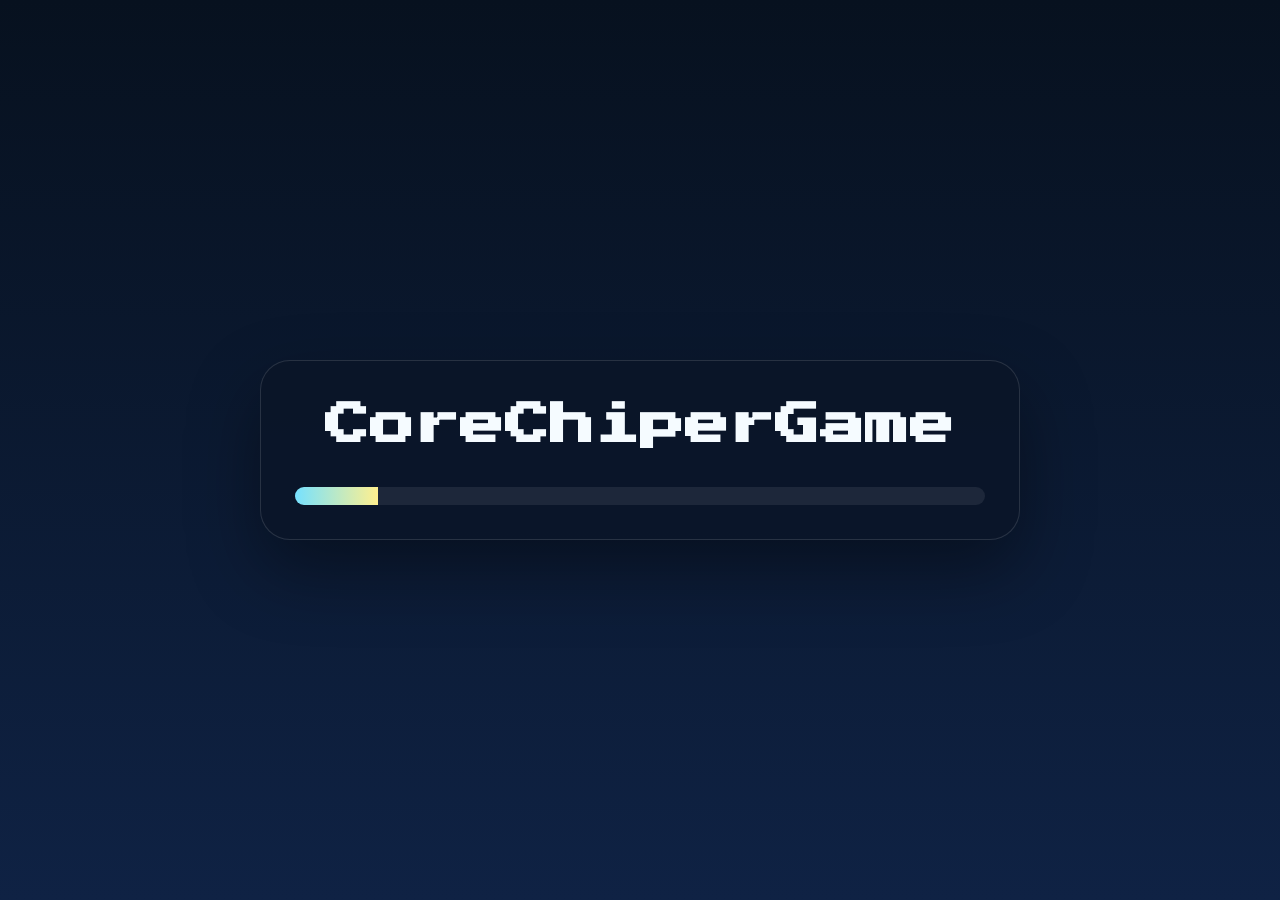
<file: index.html>
<!DOCTYPE html>
<html lang="en">
<head>
  <meta charset="UTF-8">
  <meta name="viewport" content="width=device-width, initial-scale=1.0, maximum-scale=1.0, user-scalable=no, viewport-fit=cover">
  <title>CoreChiperGame</title>
  <link rel="preconnect" href="https://fonts.googleapis.com">
  <link rel="preconnect" href="https://fonts.gstatic.com" crossorigin>
  <link href="https://fonts.googleapis.com/css2?family=Press+Start+2P&family=Space+Grotesk:wght@400;500;700&display=swap" rel="stylesheet">
  <link rel="stylesheet" href="style.css">
</head>
<body>
  <div class="sky-glow"></div>

  <div id="bootScreen" class="screen boot-screen">
    <div class="boot-card">
      <h1 class="boot-title">CoreChiperGame</h1>
      <div class="boot-meter">
        <div id="bootFill" class="boot-fill"></div>
      </div>
    </div>
  </div>

  <div id="menuScreen" class="screen menu-screen hidden">
    <div class="menu-card glass">
      <div class="menu-copy">
        <p class="eyebrow">Open World Adventure</p>
        <h1>CoreChiperGame</h1>
        <p class="subtitle">
          Jelajahi lautan bergerak, desa penduduk, dungeon, cuaca ekstrem, kendaraan, companion, quest, dan pertarungan real-time dalam satu game website.
        </p>
      </div>
      <div class="menu-actions">
        <button id="openWorldBtn" class="primary-btn menu-btn">New Journey</button>
        <button id="continueBtn" class="ghost-btn menu-btn">Continue</button>
        <button id="openSettingsBtn" class="ghost-btn menu-btn">Settings</button>
      </div>
    </div>
  </div>

  <div id="worldScreen" class="screen panel-screen hidden">
    <div class="panel-card glass">
      <div class="panel-header">
        <div>
          <p class="eyebrow">Create Journey</p>
          <h2>World Setup</h2>
        </div>
        <button id="closeWorldBtn" class="ghost-btn small-btn">Back</button>
      </div>
      <div class="form-grid">
        <label class="field">
          <span>Hero Name</span>
          <input id="worldNameInput" type="text" value="Aru" maxlength="24">
        </label>
        <label class="field">
          <span>World Size</span>
          <select id="worldSizeSelect">
            <option value="normal">Normal</option>
            <option value="wide">Wide</option>
            <option value="massive">Massive</option>
          </select>
        </label>
        <label class="field">
          <span>Difficulty</span>
          <select id="difficultySelect">
            <option value="relaxed">Relaxed</option>
            <option value="adventure" selected>Adventure</option>
            <option value="legend">Legend</option>
          </select>
        </label>
        <label class="field">
          <span>Region Mood</span>
          <select id="worldThemeSelect">
            <option value="meadow">Meadow Coast</option>
            <option value="sunset">Sunset Frontier</option>
            <option value="storm">Storm Realm</option>
          </select>
        </label>
      </div>
      <div class="panel-actions">
        <button id="createWorldBtn" class="primary-btn">Create World</button>
      </div>
    </div>
  </div>

  <div id="settingsScreen" class="screen panel-screen hidden">
    <div class="panel-card glass">
      <div class="panel-header">
        <div>
          <p class="eyebrow">Settings</p>
          <h2>Game Settings</h2>
        </div>
        <button id="closeSettingsBtn" class="ghost-btn small-btn">Back</button>
      </div>
      <div class="form-grid">
        <label class="field">
          <span>Music</span>
          <select id="musicSetting">
            <option value="off">Off</option>
            <option value="on">On</option>
          </select>
        </label>
        <label class="field">
          <span>Mobile Controls</span>
          <select id="mobileControlsSetting">
            <option value="auto">Auto</option>
            <option value="show">Always Show</option>
            <option value="hide">Hide</option>
          </select>
        </label>
        <label class="field">
          <span>Weather FX</span>
          <select id="weatherSetting">
            <option value="full">Full</option>
            <option value="light">Light</option>
            <option value="off">Off</option>
          </select>
        </label>
      </div>
    </div>
  </div>

  <div class="shell">
    <header class="topbar glass">
      <div>
        <p class="eyebrow">RPG Adventure Web</p>
        <h1>CoreChiperGame</h1>
        <p class="subtitle">Satu dunia website penuh misi, kendaraan, lautan, companion, dan dungeon.</p>
      </div>
      <div class="topbar-actions">
        <button id="startBtn" class="primary-btn">Menu</button>
        <button id="audioBtn" class="ghost-btn">OST Off</button>
      </div>
    </header>

    <main class="main-grid">
      <section class="game-panel glass">
        <div class="hud-row">
          <div class="stat-box">
            <span>Health</span>
            <strong id="healthLabel">100 / 100</strong>
            <div class="meter"><div id="healthFill" class="fill hp"></div></div>
          </div>
          <div class="stat-box">
            <span>Energy</span>
            <strong id="energyLabel">100 / 100</strong>
            <div class="meter"><div id="energyFill" class="fill energy"></div></div>
          </div>
          <div class="stat-box compact">
            <span>Time</span>
            <strong id="dayLabel">Day</strong>
          </div>
          <div class="stat-box compact">
            <span>Mode</span>
            <strong id="modeLabel">Explore</strong>
          </div>
        </div>

        <div class="canvas-wrap">
          <canvas id="gameCanvas" width="1280" height="720"></canvas>
        </div>

        <div class="hotbar" id="hotbar"></div>

        <div class="mobile-controls">
          <div id="joystickBase" class="joystick-base">
            <div id="joystickKnob" class="joystick-knob"></div>
          </div>
          <div class="action-grid">
            <button class="action-btn attack" data-mobile-action="attack">ATK</button>
            <button class="action-btn interact" data-mobile-action="interact">USE</button>
            <button class="action-btn skill" data-mobile-action="skill">SKL</button>
            <button class="action-btn mount" data-mobile-action="mount">RIDE</button>
            <button class="action-btn craft" data-mobile-action="craft">MAKE</button>
            <button class="action-btn inventory" data-mobile-action="inventory">BAG</button>
          </div>
        </div>
      </section>

      <aside class="sidebar">
        <section class="glass panel">
          <div class="panel-head">
            <span>Party</span>
            <strong id="partyLabel">Solo Run</strong>
          </div>
          <div class="inventory-list" id="partyList"></div>
        </section>

        <section class="glass panel">
          <div class="panel-head">
            <span>Inventory</span>
            <strong id="selectedItem">Traveler Kit</strong>
          </div>
          <div class="inventory-list" id="inventoryList"></div>
        </section>

        <section class="glass panel">
          <div class="panel-head">
            <span>Quest</span>
            <strong id="objectiveText">Find the village elder</strong>
          </div>
          <div class="recipe-list" id="questList"></div>
        </section>

        <section class="glass panel">
          <div class="panel-head">
            <span>World Feed</span>
            <strong id="weatherLabel">Clear Sky</strong>
          </div>
          <div id="eventLog" class="event-log"></div>
        </section>
      </aside>
    </main>
  </div>

  <script src="app.js"></script>
</body>
</html>
</file>
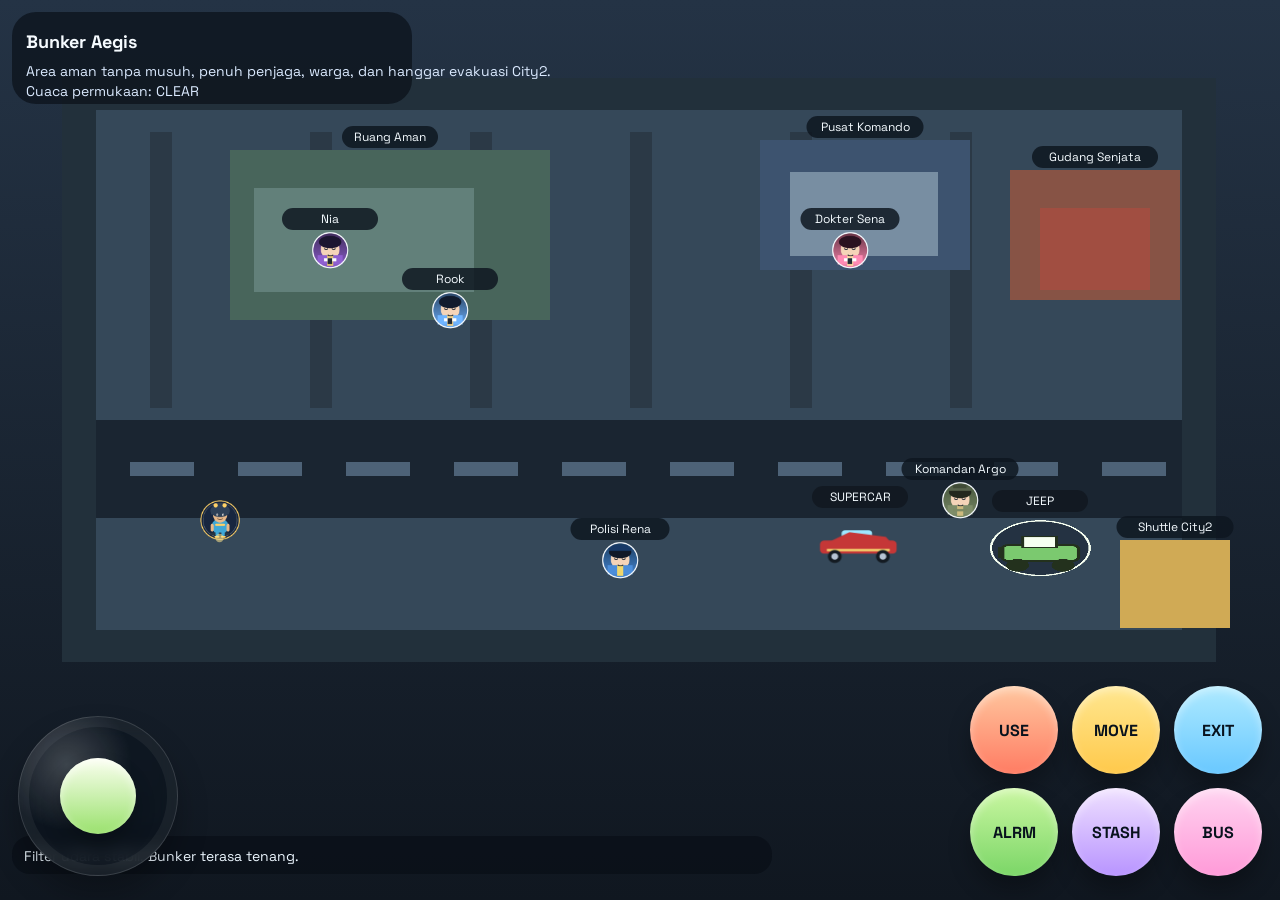
<file: bunker.html>
<!DOCTYPE html>
<html lang="en">
<head>
  <meta charset="UTF-8">
  <meta name="viewport" content="width=device-width, initial-scale=1.0, maximum-scale=1.0, user-scalable=no, viewport-fit=cover">
  <title>CoreChiperGame - Bunker Aegis</title>
  <link rel="preconnect" href="https://fonts.googleapis.com">
  <link rel="preconnect" href="https://fonts.gstatic.com" crossorigin>
  <link href="https://fonts.googleapis.com/css2?family=Press+Start+2P&family=Space+Grotesk:wght@400;500;700&display=swap" rel="stylesheet">
  <link rel="stylesheet" href="style.css">
</head>
<body>
  <div class="sky-glow"></div>
  <div class="shell">
    <main class="main-grid">
      <section class="game-panel glass">
        <div class="canvas-wrap">
          <canvas id="bunkerCanvas" width="1280" height="720"></canvas>
        </div>
        <div class="mobile-controls">
          <div id="joystickBase" class="joystick-base">
            <div id="joystickKnob" class="joystick-knob"></div>
          </div>
          <div class="action-grid">
            <button class="action-btn attack" data-mobile-action="interact">USE</button>
            <button class="action-btn interact" data-mobile-action="dash">MOVE</button>
            <button class="action-btn skill" data-mobile-action="back">EXIT</button>
            <button class="action-btn mount" data-mobile-action="alarm">ALRM</button>
            <button class="action-btn craft" data-mobile-action="stash">STASH</button>
            <button class="action-btn inventory" data-mobile-action="bus">BUS</button>
          </div>
        </div>
      </section>
    </main>
  </div>
  <script src="bunker.js"></script>
</body>
</html>
</file>
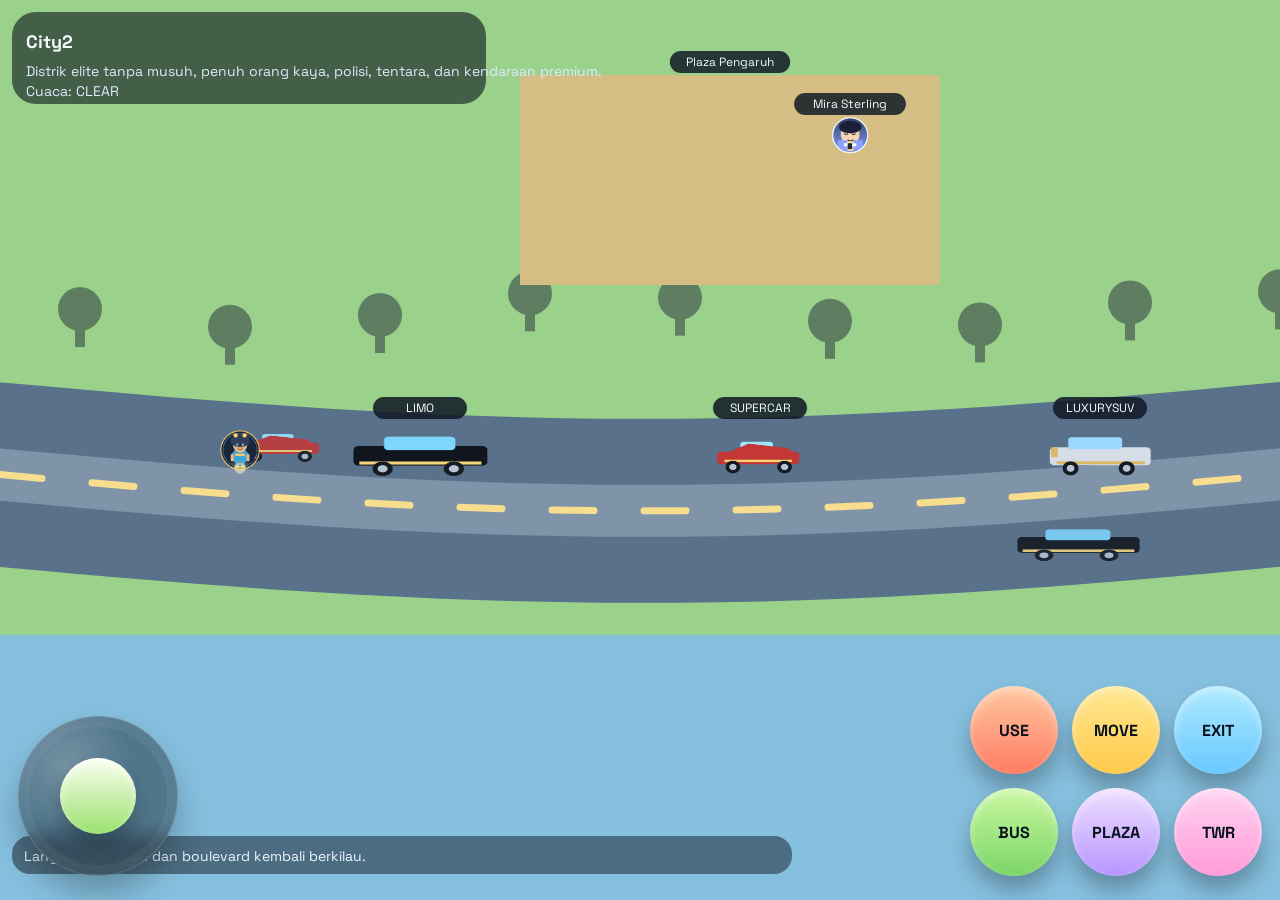
<file: city2.html>
<!DOCTYPE html>
<html lang="en">
<head>
  <meta charset="UTF-8">
  <meta name="viewport" content="width=device-width, initial-scale=1.0, maximum-scale=1.0, user-scalable=no, viewport-fit=cover">
  <title>CoreChiperGame - City2</title>
  <link rel="preconnect" href="https://fonts.googleapis.com">
  <link rel="preconnect" href="https://fonts.gstatic.com" crossorigin>
  <link href="https://fonts.googleapis.com/css2?family=Press+Start+2P&family=Space+Grotesk:wght@400;500;700&display=swap" rel="stylesheet">
  <link rel="stylesheet" href="style.css">
</head>
<body>
  <div class="sky-glow"></div>
  <div class="shell">
    <main class="main-grid">
      <section class="game-panel glass">
        <div class="canvas-wrap">
          <canvas id="city2Canvas" width="1280" height="720"></canvas>
        </div>
        <div class="mobile-controls">
          <div id="joystickBase" class="joystick-base">
            <div id="joystickKnob" class="joystick-knob"></div>
          </div>
          <div class="action-grid">
            <button class="action-btn attack" data-mobile-action="interact">USE</button>
            <button class="action-btn interact" data-mobile-action="dash">MOVE</button>
            <button class="action-btn skill" data-mobile-action="back">EXIT</button>
            <button class="action-btn mount" data-mobile-action="bus">BUS</button>
            <button class="action-btn craft" data-mobile-action="plaza">PLAZA</button>
            <button class="action-btn inventory" data-mobile-action="tower">TWR</button>
          </div>
        </div>
      </section>
    </main>
  </div>
  <script src="city2.js"></script>
</body>
</html>
</file>
<file: style.css>
:root {
  --panel: rgba(10, 18, 34, 0.76);
  --line: rgba(255, 255, 255, 0.14);
  --text: #f5fbff;
  --muted: #b8cde6;
  --red: #ff7373;
  --gold: #ffd66b;
  --cyan: #72daff;
  --green: #79d785;
  --violet: #bf9cff;
  --shadow: 0 26px 60px rgba(0, 0, 0, 0.3);
}

* {
  box-sizing: border-box;
  -webkit-tap-highlight-color: transparent;
}

html,
body {
  margin: 0;
  min-height: 100%;
}

body {
  font-family: "Space Grotesk", sans-serif;
  color: var(--text);
  background: linear-gradient(180deg, #aee3ff 0%, #5ab3ff 36%, #1e4f84 100%);
  overflow: hidden;
  overscroll-behavior: none;
}

.hidden {
  display: none !important;
}

.sky-glow {
  position: fixed;
  inset: 0;
  background:
    radial-gradient(circle at 18% 10%, rgba(255, 255, 255, 0.4), transparent 14%),
    radial-gradient(circle at 82% 14%, rgba(255, 240, 169, 0.3), transparent 12%);
  pointer-events: none;
}

.screen {
  position: fixed;
  inset: 0;
  z-index: 30;
  display: grid;
  place-items: center;
  padding: 20px;
}

.boot-screen {
  background: linear-gradient(180deg, #07111f 0%, #0f2244 100%);
}

.menu-screen,
.panel-screen {
  background: rgba(7, 12, 22, 0.56);
  backdrop-filter: blur(14px);
}

.boot-card,
.menu-card,
.panel-card {
  width: min(760px, 100%);
  border-radius: 30px;
}

.boot-card {
  display: grid;
  gap: 18px;
  padding: 34px;
  border: 1px solid rgba(255, 255, 255, 0.12);
  background: rgba(11, 21, 40, 0.86);
  box-shadow: 0 30px 70px rgba(0, 0, 0, 0.38);
}

.boot-title {
  margin: 0 auto 12px;
  text-align: center;
  font-size: clamp(1.2rem, 4vw, 2.8rem);
  line-height: 1.4;
}

.boot-meter,
.meter {
  width: 100%;
  border-radius: 999px;
  overflow: hidden;
}

.boot-meter {
  height: 18px;
  background: rgba(255, 255, 255, 0.08);
}

.boot-fill {
  width: 0%;
  height: 100%;
  background: linear-gradient(90deg, #76e1ff, #fff08f);
  transition: width 180ms linear;
}

.menu-card,
.panel-card {
  padding: 30px;
}

.eyebrow,
.stat-box span,
.panel-head span,
.field span {
  display: block;
  font-size: 0.72rem;
  text-transform: uppercase;
  letter-spacing: 0.16em;
  color: var(--muted);
}

h1,
.panel-header h2 {
  margin: 0;
  font-family: "Press Start 2P", cursive;
}

h1 {
  margin-top: 10px;
  font-size: clamp(1.3rem, 4vw, 2.6rem);
  line-height: 1.25;
}

.subtitle {
  max-width: 62ch;
  margin: 14px 0 0;
  color: #e8f4ff;
}

.menu-actions,
.panel-actions {
  display: grid;
  gap: 12px;
  margin-top: 22px;
}

.menu-btn {
  min-height: 60px;
}

.panel-header {
  display: flex;
  justify-content: space-between;
  gap: 14px;
  align-items: flex-start;
}

.panel-header h2 {
  margin-top: 10px;
  font-size: clamp(0.9rem, 2vw, 1.3rem);
  line-height: 1.4;
}

.form-grid {
  display: grid;
  grid-template-columns: repeat(2, minmax(0, 1fr));
  gap: 14px;
  margin-top: 22px;
}

.field {
  display: grid;
  gap: 8px;
}

.field input,
.field select {
  width: 100%;
  padding: 14px 16px;
  border-radius: 16px;
  border: 1px solid rgba(255, 255, 255, 0.12);
  background: rgba(255, 255, 255, 0.08);
  color: var(--text);
  font: inherit;
}

.shell {
  position: fixed;
  inset: 0;
  z-index: 1;
  width: 100%;
  height: 100%;
  margin: 0;
}

.glass {
  border: 1px solid var(--line);
  background: var(--panel);
  backdrop-filter: blur(16px);
  box-shadow: var(--shadow);
}

.topbar,
.sidebar,
.hud-row,
.hotbar {
  display: none !important;
}

.topbar-actions {
  display: flex;
  gap: 12px;
  flex-wrap: wrap;
}

button {
  font: inherit;
  border: 0;
  cursor: pointer;
  transition: transform 160ms ease, opacity 160ms ease;
}

button:hover {
  transform: translateY(-2px);
}

.primary-btn,
.action-btn {
  font-weight: 700;
  color: #13220e;
  background: linear-gradient(180deg, #dffb96, #8ed861);
}

.ghost-btn {
  color: var(--text);
  background: rgba(255, 255, 255, 0.08);
  border: 1px solid var(--line);
}

.primary-btn,
.ghost-btn {
  padding: 14px 18px;
  border-radius: 16px;
}

.small-btn {
  padding: 10px 14px;
  border-radius: 14px;
}

.main-grid {
  display: block;
  width: 100%;
  height: 100%;
  margin: 0;
}

.game-panel,
.panel {
  padding: 0;
  border-radius: 0;
}

.game-panel.glass {
  background: transparent;
  border: 0;
  box-shadow: none;
  backdrop-filter: none;
}

.hud-row {
  display: grid;
  grid-template-columns: repeat(4, minmax(0, 1fr));
  gap: 12px;
  margin-bottom: 14px;
}

.stat-box {
  padding: 12px 14px;
  border-radius: 18px;
  background: rgba(255, 255, 255, 0.05);
  border: 1px solid rgba(255, 255, 255, 0.08);
}

.stat-box strong {
  display: block;
  margin: 8px 0;
}

.meter {
  height: 10px;
  background: rgba(255, 255, 255, 0.09);
}

.fill {
  width: 0%;
  height: 100%;
  transition: width 180ms ease;
}

.fill.hp {
  background: linear-gradient(90deg, #ff7e7e, var(--red));
}

.fill.energy {
  background: linear-gradient(90deg, #98f0ff, var(--cyan));
}

.canvas-wrap {
  position: relative;
  overflow: hidden;
  width: 100vw;
  height: 100vh;
  border-radius: 0;
  border: 0;
  background: #0a1321;
}

#gameCanvas,
#bunkerCanvas,
#city2Canvas {
  display: block;
  width: 100%;
  height: 100%;
  background: #91d8ff;
  image-rendering: pixelated;
  touch-action: none;
}

.hotbar {
  display: grid;
  grid-template-columns: repeat(6, minmax(0, 1fr));
  gap: 10px;
  margin-top: 14px;
}

.hotbar-slot {
  min-height: 84px;
  padding: 10px;
  border-radius: 18px;
  border: 2px solid rgba(255, 255, 255, 0.1);
  background: rgba(255, 255, 255, 0.06);
  text-align: center;
}

.hotbar-slot.active {
  border-color: #fff1a6;
  background: rgba(255, 213, 109, 0.16);
}

.hotbar-slot strong,
.inventory-item strong,
.recipe-card strong {
  display: block;
  margin-bottom: 6px;
}

.sidebar {
  display: grid;
  gap: 18px;
}

.panel-head {
  display: flex;
  justify-content: space-between;
  gap: 10px;
  align-items: flex-start;
}

.inventory-list,
.recipe-list {
  display: grid;
  gap: 10px;
  margin-top: 14px;
}

.inventory-item,
.recipe-card {
  padding: 14px;
  border-radius: 18px;
  background: rgba(255, 255, 255, 0.06);
  border: 1px solid rgba(255, 255, 255, 0.08);
}

.inventory-item span,
.recipe-card span,
.event-log {
  color: #e7f4ff;
}

.event-log {
  margin-top: 14px;
  max-height: 240px;
  overflow: auto;
  line-height: 1.55;
}

.event-log p {
  margin: 0 0 10px;
}

.mobile-controls {
  position: absolute;
  inset: 0;
  display: flex;
  justify-content: space-between;
  align-items: flex-end;
  padding:
    max(18px, env(safe-area-inset-top))
    max(18px, env(safe-area-inset-right))
    max(24px, env(safe-area-inset-bottom))
    max(18px, env(safe-area-inset-left));
  pointer-events: none;
}

.joystick-base {
  position: relative;
  width: 160px;
  height: 160px;
  border-radius: 50%;
  border: 1px solid rgba(255, 255, 255, 0.18);
  background:
    radial-gradient(circle at 30% 30%, rgba(255, 255, 255, 0.2), transparent 42%),
    rgba(8, 17, 28, 0.42);
  box-shadow:
    inset 0 0 0 10px rgba(255, 255, 255, 0.05),
    0 18px 30px rgba(0, 0, 0, 0.25);
  touch-action: none;
  pointer-events: auto;
  backdrop-filter: blur(10px);
}

.joystick-knob {
  position: absolute;
  left: 50%;
  top: 50%;
  width: 76px;
  height: 76px;
  transform: translate(-50%, -50%);
  border-radius: 50%;
  background: linear-gradient(180deg, #fbfff0, #9ae16d);
  box-shadow:
    inset 0 4px 10px rgba(255, 255, 255, 0.55),
    0 12px 20px rgba(0, 0, 0, 0.24);
}

.action-grid {
  display: grid;
  grid-template-columns: repeat(3, 88px);
  grid-template-rows: repeat(2, 88px);
  gap: 14px;
  pointer-events: auto;
}

.action-btn {
  min-height: 88px;
  border-radius: 50%;
  color: #08121d;
  font-weight: 700;
  box-shadow:
    inset 0 4px 8px rgba(255, 255, 255, 0.4),
    0 14px 22px rgba(0, 0, 0, 0.28);
}

.action-btn.attack { background: linear-gradient(180deg, #ffc79f, #ff7c63); }
.action-btn.interact { background: linear-gradient(180deg, #ffe790, #ffc94b); }
.action-btn.skill { background: linear-gradient(180deg, #aeeaff, #69c8ff); }
.action-btn.mount { background: linear-gradient(180deg, #caf7a1, #7bd667); }
.action-btn.craft { background: linear-gradient(180deg, #efe0ff, #b894ff); }
.action-btn.inventory { background: linear-gradient(180deg, #ffd3f0, #ff9ad8); }

.shell.in-menu .main-grid {
  filter: blur(3px) saturate(0.8);
  opacity: 0.55;
  pointer-events: none;
}

@media (max-width: 780px) {
  .form-grid {
    grid-template-columns: 1fr;
  }

  .joystick-base {
    width: 138px;
    height: 138px;
  }

  .joystick-knob {
    width: 66px;
    height: 66px;
  }

  .action-grid {
    grid-template-columns: repeat(3, 72px);
    grid-template-rows: repeat(2, 72px);
    gap: 12px;
  }

  .action-btn {
    min-height: 72px;
    font-size: 0.78rem;
  }

  .mobile-controls {
    padding:
      max(12px, env(safe-area-inset-top))
      max(12px, env(safe-area-inset-right))
      max(18px, env(safe-area-inset-bottom))
      max(12px, env(safe-area-inset-left));
  }
}

@media (max-width: 900px) {
  .joystick-base {
    width: 132px;
    height: 132px;
  }

  .joystick-knob {
    width: 62px;
    height: 62px;
  }

  .action-grid {
    grid-template-columns: repeat(3, 68px);
    grid-template-rows: repeat(2, 68px);
    gap: 10px;
  }

  .action-btn {
    min-height: 68px;
    font-size: 0.72rem;
    letter-spacing: 0.02em;
  }
}

@media (max-width: 900px) and (orientation: portrait) {
  .mobile-controls {
    align-items: flex-end;
  }

  .action-grid {
    transform: translateY(-6px);
  }
}

@media (hover: none) {
  button:hover {
    transform: none;
  }
}
</file>
